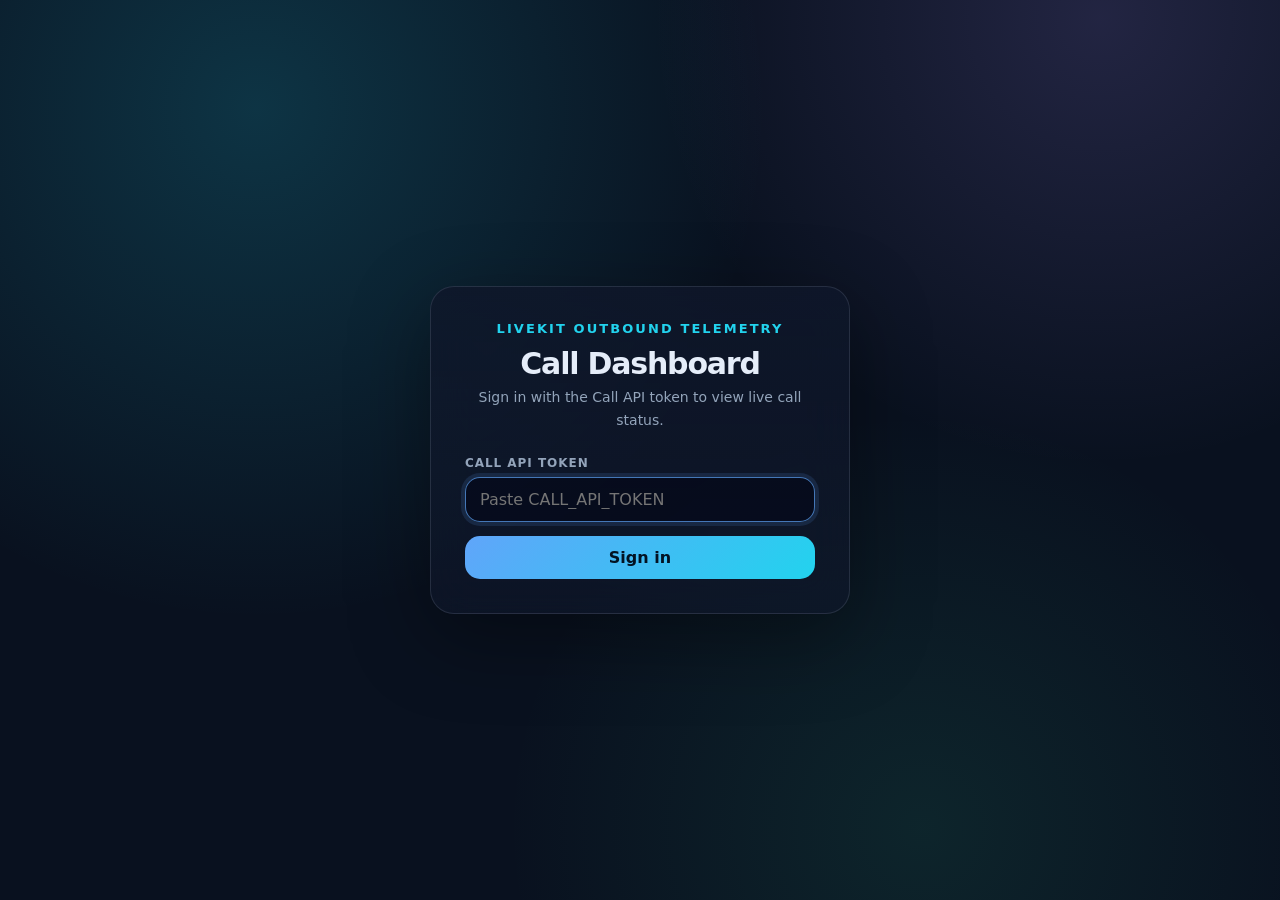
<file: dashboard/templates/dashboard.html>
<!doctype html>
<html lang="en">
<head>
  <meta charset="utf-8" />
  <meta name="viewport" content="width=device-width, initial-scale=1" />
  <title>LiveKit Call Dashboard</title>
  <link rel="stylesheet" href="/dashboard/static/css/dashboard.css" />
</head>
<body>
  <section class="login-shell" id="loginShell">
    <div class="card login-card">
      <div class="eyebrow">LiveKit outbound telemetry</div>
      <h1>Call Dashboard</h1>
      <p class="subtitle">Sign in with the Call API token to view live call status.</p>
      <form id="loginForm">
        <div>
          <label for="loginToken">Call API token</label>
          <input id="loginToken" type="password" placeholder="Paste CALL_API_TOKEN" autocomplete="off" required />
        </div>
        <button id="loginSubmit" type="submit">Sign in</button>
      </form>
      <p class="login-error" id="loginError"></p>
    </div>
  </section>

  <main class="shell hidden" id="appShell">
    <section class="hero">
      <div class="card intro">
        <div class="intro-head">
          <div>
            <div class="eyebrow">LiveKit outbound telemetry</div>
            <h1>Call Control Dashboard</h1>
          </div>
          <div class="server-clock">
            <div class="clock-label">Server time (IST)</div>
            <div class="clock-value" id="serverClock">--:--:--</div>
          </div>
        </div>
        <p class="subtitle">Monitor Hermes-triggered PSTN calls from the shared PostgreSQL status store. Track dispatch, dialing, answered calls, carrier failures, SIP codes, and the exact event timeline for each call.</p>
      </div>
      <div class="card controls">
        <div class="control-row">
          <div>
            <label for="limit">Rows</label>
            <select id="limit"><option>25</option><option selected>100</option><option>250</option><option>500</option></select>
          </div>
          <div>
            <label>&nbsp;</label>
            <button id="refresh">Refresh</button>
          </div>
        </div>
        <label class="check-row"><input id="auto" type="checkbox" checked /> Auto-refresh every 5s</label>
        <div class="header-actions" style="margin-top: 14px;">
          <button id="agentToggleBtn" style="font-weight: 900; border-radius: 15px; padding: 12px; border: 0; cursor: pointer; transition: all 0.2s; background: rgba(255,255,255,0.08); color: var(--text); flex: 1;">Checking Status...</button>
        </div>
        <div class="header-actions">
          <button id="settingsBtn" class="btn-secondary" style="flex: 1; padding: 10px; font-size: 13px;">Settings</button>
          <button id="logoutBtn" class="btn-danger" style="flex: 1;">Logout</button>
        </div>
        <div class="hint" id="lastUpdated">Waiting for data…</div>
      </div>
    </section>

    <p class="error" id="errorBox"></p>

    <section class="metrics">
      <div class="card metric" style="--accent: var(--blue)"><div class="label">Total calls</div><div class="value" id="mTotal">—</div></div>
      <div class="card metric" style="--accent: var(--cyan)"><div class="label">Live / dialing</div><div class="value" id="mLive">—</div></div>
      <div class="card metric" style="--accent: var(--green)"><div class="label">Connected</div><div class="value" id="mConnected">—</div></div>
      <div class="card metric" style="--accent: var(--red)"><div class="label">Failures</div><div class="value" id="mFailures">—</div></div>
      <div class="card metric" style="--accent: var(--amber)"><div class="label">Busy</div><div class="value" id="mBusy">—</div></div>
    </section>

    <section class="grid">
      <div class="card">
        <div class="section-title"><h2>Recent calls</h2><span class="hint">Click a row for event history</span></div>
        <div class="filter-bar">
          <select id="filterStatus">
            <option value="">All statuses</option>
            <option value="live">Live / dialing</option>
            <option value="connected">Connected</option>
            <option value="failed">Failed</option>
            <option value="idle">Idle / other</option>
          </select>
          <input id="filterSearch" type="text" placeholder="Search phone, purpose, or call ID…" />
        </div>
        <div class="table-wrap">
          <table>
            <thead><tr><th>Status</th><th>Phone</th><th>Purpose</th><th>SIP</th><th>Reason</th><th>Updated</th><th>Call ID</th></tr></thead>
            <tbody id="callsBody"><tr><td colspan="7" class="muted">Loading…</td></tr></tbody>
          </table>
        </div>
      </div>
      <aside class="card detail" id="detailPane">
        <div class="empty">Select a call to inspect its SIP timeline.</div>
      </aside>
    </section>
  </main>

  <dialog id="transcriptModal">
    <div class="modal-head">
      <h3>Conversation Transcript</h3>
      <button class="modal-close" onclick="document.getElementById('transcriptModal').close()">Close</button>
    </div>
    <div id="modalTranscriptText" style="white-space: pre-wrap; max-height: 450px; overflow-y: auto; font-family: inherit; line-height: 1.65; font-size: 15px; color: var(--text);"></div>
  </dialog>

  <dialog id="settingsModal">
    <div class="modal-head">
      <h3>Dashboard Settings</h3>
      <button class="modal-close" onclick="document.getElementById('settingsModal').close()">Close</button>
    </div>
    <div class="modal-section">
      <h4>Google Service Account Credentials</h4>
      <p style="font-size: 12px; color: var(--muted); margin-bottom: 8px;">Upload your Google Service Account JSON key file or paste the JSON text below.</p>
      <div style="margin-bottom: 8px;">
        <input id="credsFileInput" type="file" accept=".json" style="font-size: 13px; color: var(--text);" />
      </div>
      <label for="credsJsonText">Credentials JSON</label>
      <textarea id="credsJsonText" rows="4" style="width: 100%; box-sizing: border-box; font-family: monospace; font-size: 12px; padding: 8px; border-radius: 6px; border: 1px solid var(--border); background: var(--bg); color: var(--text);" placeholder='{"type": "service_account", "project_id": ...}'></textarea>
      <button id="credsSaveBtn" class="btn-action" style="width: 100%; margin-top: 10px; padding: 10px;">Save Google Credentials</button>
      <div id="credsResult"></div>
    </div>
    <div class="modal-section">
      <h4>Google Sheet source</h4>
      <label for="spreadsheetUrl">Spreadsheet link</label>
      <input id="spreadsheetUrl" type="text" placeholder="https://docs.google.com/spreadsheets/d/…" />
      <button id="spreadsheetSave" class="btn-action" style="width: 100%; margin-top: 10px; padding: 10px;">Validate &amp; Save</button>
      <div id="spreadsheetResult"></div>
    </div>
    <div class="modal-section">
      <h4>Calling time window</h4>
      <label class="check-row"><input id="windowEnabled" type="checkbox" /> Restrict automated AI calls to this window (IST)</label>
      <div class="time-row" style="margin-top: 10px;">
        <div>
          <label for="windowStart">Start</label>
          <input id="windowStart" type="time" value="10:00" />
        </div>
        <div>
          <label for="windowEnd">End</label>
          <input id="windowEnd" type="time" value="18:30" />
        </div>
      </div>
      <button id="windowSave" class="btn-action" style="width: 100%; margin-top: 10px; padding: 10px;">Save window</button>
      <div id="windowResult"></div>
    </div>
  </dialog>

  <script src="/dashboard/static/js/dashboard.js"></script>
</body>
</html>
</file>
<file: dashboard/static/css/dashboard.css>
:root {
  color-scheme: dark;
  --bg: #09111f;
  --panel: rgba(15, 23, 42, 0.78);
  --panel-strong: rgba(15, 23, 42, 0.96);
  --text: #e5edf9;
  --muted: #93a4ba;
  --line: rgba(148, 163, 184, 0.18);
  --blue: #60a5fa;
  --cyan: #22d3ee;
  --green: #34d399;
  --amber: #f59e0b;
  --red: #fb7185;
  --violet: #a78bfa;
  --shadow: 0 24px 80px rgba(0, 0, 0, 0.38);
  --radius: 24px;
  font-family: Inter, ui-sans-serif, system-ui, -apple-system, BlinkMacSystemFont, "Segoe UI", sans-serif;
}

* { box-sizing: border-box; }

body {
  margin: 0;
  min-height: 100vh;
  background:
    radial-gradient(circle at 20% 12%, rgba(34, 211, 238, 0.18), transparent 32rem),
    radial-gradient(circle at 86% 2%, rgba(167, 139, 250, 0.16), transparent 28rem),
    radial-gradient(circle at 72% 92%, rgba(52, 211, 153, 0.10), transparent 26rem),
    var(--bg);
  color: var(--text);
}

.shell { width: min(1440px, calc(100vw - 32px)); margin: 0 auto; padding: 28px 0 40px; }
.hidden { display: none !important; }

/* Login view */
.login-shell {
  min-height: 100vh;
  display: grid;
  place-items: center;
  padding: 24px;
}
.login-card {
  width: min(420px, 100%);
  padding: 34px;
  text-align: center;
}
.login-card h1 { margin: 14px 0 8px; font-size: 30px; letter-spacing: -0.04em; }
.login-card p.subtitle { margin: 0 0 24px; font-size: 14px; }
.login-card form { display: grid; gap: 14px; text-align: left; }
.login-error {
  display: none;
  margin-top: 14px;
  padding: 10px 14px;
  border-radius: 14px;
  color: #fecdd3;
  background: rgba(127, 29, 29, .36);
  border: 1px solid rgba(251, 113, 133, .32);
  font-size: 13px;
}

.hero {
  display: grid;
  grid-template-columns: 1.2fr 0.8fr;
  gap: 20px;
  align-items: stretch;
  margin-bottom: 20px;
}

.card {
  background: linear-gradient(180deg, rgba(15, 23, 42, 0.86), rgba(15, 23, 42, 0.64));
  border: 1px solid var(--line);
  border-radius: var(--radius);
  box-shadow: var(--shadow);
  backdrop-filter: blur(22px);
}

.intro { padding: 30px; position: relative; overflow: hidden; }
.intro::after {
  content: "";
  position: absolute;
  inset: auto -70px -120px auto;
  width: 260px;
  height: 260px;
  border-radius: 999px;
  background: radial-gradient(circle, rgba(96, 165, 250, 0.28), transparent 65%);
}

.intro-head { display: flex; justify-content: space-between; align-items: flex-start; gap: 12px; }
.eyebrow { color: var(--cyan); font-size: 13px; letter-spacing: .16em; text-transform: uppercase; font-weight: 800; }
h1 { margin: 10px 0 8px; font-size: clamp(34px, 5vw, 58px); line-height: 0.95; letter-spacing: -0.055em; }
.subtitle { max-width: 760px; margin: 0; color: var(--muted); font-size: 16px; line-height: 1.65; }
.server-clock { text-align: right; white-space: nowrap; }
.server-clock .clock-label { color: var(--muted); font-size: 12px; text-transform: uppercase; letter-spacing: .08em; font-weight: 700; }
.server-clock .clock-value { font-family: ui-monospace, SFMono-Regular, Menlo, Monaco, Consolas, monospace; font-size: 22px; font-weight: 800; margin-top: 4px; }

.controls { padding: 22px; display: grid; gap: 14px; }
label { display: block; color: var(--muted); font-size: 12px; font-weight: 700; text-transform: uppercase; letter-spacing: .08em; margin-bottom: 7px; }
input, select, button {
  width: 100%;
  border: 1px solid var(--line);
  border-radius: 15px;
  background: rgba(2, 6, 23, 0.58);
  color: var(--text);
  padding: 12px 14px;
  outline: none;
  font: inherit;
}
input:focus, select:focus { border-color: rgba(96, 165, 250, .7); box-shadow: 0 0 0 4px rgba(96, 165, 250, .13); }
button { cursor: pointer; border: 0; background: linear-gradient(135deg, var(--blue), var(--cyan)); color: #031323; font-weight: 900; }
button:hover { filter: brightness(1.06); }
button:disabled { cursor: not-allowed; opacity: .6; filter: none; }
.control-row { display: grid; grid-template-columns: 1fr 130px; gap: 10px; }
.check-row { display: flex; align-items: center; gap: 10px; color: var(--muted); font-size: 14px; }
.check-row input { width: auto; }
.header-actions { display: flex; align-items: center; gap: 10px; }

.metrics { display: grid; grid-template-columns: repeat(5, 1fr); gap: 14px; margin-bottom: 20px; }
.metric { padding: 18px; position: relative; overflow: hidden; }
.metric .value { font-size: 34px; font-weight: 900; letter-spacing: -.04em; margin-top: 8px; }
.metric .label { color: var(--muted); font-size: 13px; font-weight: 750; }
.metric::after { content: ""; position: absolute; width: 80px; height: 80px; border-radius: 999px; right: -24px; bottom: -30px; opacity: .22; background: var(--accent, var(--blue)); }

.grid { display: grid; grid-template-columns: 1.5fr .8fr; gap: 20px; }
.section-title { display: flex; align-items: center; justify-content: space-between; padding: 18px 20px 0; flex-wrap: wrap; gap: 10px; }
.section-title h2 { margin: 0; font-size: 18px; letter-spacing: -.02em; }
.hint { color: var(--muted); font-size: 13px; }

.filter-bar { display: grid; grid-template-columns: 160px 1fr; gap: 10px; padding: 14px 20px 0; }
.filter-bar select, .filter-bar input { padding: 10px 12px; border-radius: 12px; }

.table-wrap { overflow: auto; padding: 12px 14px 16px; }
table { width: 100%; border-collapse: collapse; min-width: 980px; }
th { color: var(--muted); font-size: 12px; text-transform: uppercase; letter-spacing: .08em; text-align: left; padding: 12px 10px; border-bottom: 1px solid var(--line); }
td { padding: 14px 10px; border-bottom: 1px solid rgba(148, 163, 184, .11); font-size: 14px; vertical-align: middle; }
tr { cursor: pointer; }
tbody tr:hover { background: rgba(96, 165, 250, .08); }
.mono { font-family: ui-monospace, SFMono-Regular, Menlo, Monaco, Consolas, monospace; }
.muted { color: var(--muted); }

.badge { display: inline-flex; align-items: center; gap: 7px; padding: 7px 10px; border-radius: 999px; font-weight: 850; font-size: 12px; border: 1px solid currentColor; }
.badge::before { content: ""; width: 7px; height: 7px; border-radius: 999px; background: currentColor; box-shadow: 0 0 16px currentColor; }
.status-live { color: var(--cyan); background: rgba(34, 211, 238, .10); }
.status-ok { color: var(--green); background: rgba(52, 211, 153, .10); }
.status-warn { color: var(--amber); background: rgba(245, 158, 11, .10); }
.status-fail { color: var(--red); background: rgba(251, 113, 133, .10); }
.status-idle { color: var(--violet); background: rgba(167, 139, 250, .10); }

.detail { padding: 18px 20px 20px; min-height: 520px; }
.empty { min-height: 430px; display: grid; place-items: center; color: var(--muted); text-align: center; border: 1px dashed var(--line); border-radius: 20px; }
.detail-head { display: grid; gap: 8px; margin-bottom: 18px; }
.detail-head h3 { margin: 0; font-size: 22px; letter-spacing: -.03em; }
.kv { display: grid; grid-template-columns: 110px 1fr; gap: 10px; padding: 9px 0; border-bottom: 1px solid rgba(148, 163, 184, .11); }
.kv span:first-child { color: var(--muted); }
.kv-block { display: flex; flex-direction: column; gap: 6px; padding: 9px 0; border-bottom: 1px solid rgba(148, 163, 184, .11); }
.kv-block span:first-child { color: var(--muted); }
.recording-player { display: grid; gap: 6px; }
.recording-player audio { width: 100%; height: 36px; }

.timeline { margin-top: 18px; display: grid; gap: 12px; }
.event { display: grid; grid-template-columns: 20px 1fr; gap: 10px; }
.dot { width: 12px; height: 12px; margin-top: 5px; border-radius: 999px; background: var(--blue); box-shadow: 0 0 18px var(--blue); }
.event-body { padding-bottom: 12px; border-bottom: 1px solid rgba(148, 163, 184, .10); }
.event-title { font-weight: 850; }
.event-meta { color: var(--muted); font-size: 12px; margin-top: 2px; }

.error { display: none; margin: 0 0 14px; padding: 12px 14px; border-radius: 16px; color: #fecdd3; background: rgba(127, 29, 29, .36); border: 1px solid rgba(251, 113, 133, .32); }
.field-warning { margin: 10px 0 0; padding: 10px 14px; border-radius: 14px; color: #fde68a; background: rgba(120, 53, 15, .3); border: 1px solid rgba(245, 158, 11, .32); font-size: 13px; }
.field-success { margin: 10px 0 0; padding: 10px 14px; border-radius: 14px; color: #bbf7d0; background: rgba(6, 78, 59, .3); border: 1px solid rgba(52, 211, 153, .32); font-size: 13px; }

@media (max-width: 980px) {
  .hero, .grid { grid-template-columns: 1fr; }
  .metrics { grid-template-columns: repeat(2, 1fr); }
  .filter-bar { grid-template-columns: 1fr; }
}
@media (max-width: 600px) {
  .shell { width: min(100vw - 20px, 1440px); padding-top: 12px; }
  .metrics { grid-template-columns: 1fr; }
  .control-row { grid-template-columns: 1fr; }
}
dialog::backdrop {
  background: rgba(2, 6, 23, 0.75);
  backdrop-filter: blur(8px);
}
dialog {
  border: 1px solid var(--line);
  border-radius: var(--radius);
  background: var(--panel-strong);
  color: var(--text);
  padding: 30px;
  max-width: 600px;
  width: calc(100vw - 32px);
  box-shadow: var(--shadow);
  backdrop-filter: blur(25px);
  outline: none;
}
.modal-head {
  display: flex;
  justify-content: space-between;
  align-items: center;
  margin-bottom: 20px;
  border-bottom: 1px solid var(--line);
  padding-bottom: 12px;
}
.modal-head h3 { margin: 0; font-size: 20px; }
.modal-close {
  width: auto;
  padding: 6px 12px;
  font-size: 14px;
  border-radius: 8px;
  margin: 0;
  background: rgba(255, 255, 255, 0.1);
  color: var(--text);
  border: 0;
  cursor: pointer;
  font-weight: bold;
}
.modal-close:hover {
  background: rgba(255, 255, 255, 0.2);
}
.modal-section { margin-bottom: 24px; }
.modal-section:last-child { margin-bottom: 0; }
.modal-section h4 { margin: 0 0 12px; font-size: 14px; letter-spacing: -.01em; }
.time-row { display: grid; grid-template-columns: 1fr 1fr; gap: 10px; }
.btn-action {
  width: auto;
  padding: 6px 12px;
  font-size: 12px;
  border-radius: 8px;
  margin: 0;
  background: linear-gradient(135deg, var(--blue), var(--cyan));
  color: #031323;
  font-weight: bold;
  border: 0;
  cursor: pointer;
}
.btn-action:hover {
  filter: brightness(1.08);
}
.btn-secondary {
  width: auto;
  padding: 4px 10px;
  font-size: 11px;
  border-radius: 6px;
  margin: 0;
  background: rgba(96, 165, 250, 0.15);
  border: 1px solid rgba(96, 165, 250, 0.3);
  color: var(--blue);
  cursor: pointer;
  font-weight: bold;
}
.btn-secondary:hover {
  background: rgba(96, 165, 250, 0.25);
}
.btn-danger {
  width: auto;
  padding: 10px 16px;
  font-size: 13px;
  border-radius: 12px;
  margin: 0;
  background: rgba(251, 113, 133, 0.15);
  border: 1px solid rgba(251, 113, 133, 0.35);
  color: var(--red);
  cursor: pointer;
  font-weight: 800;
}
.btn-danger:hover {
  background: rgba(251, 113, 133, 0.25);
}
</file>
